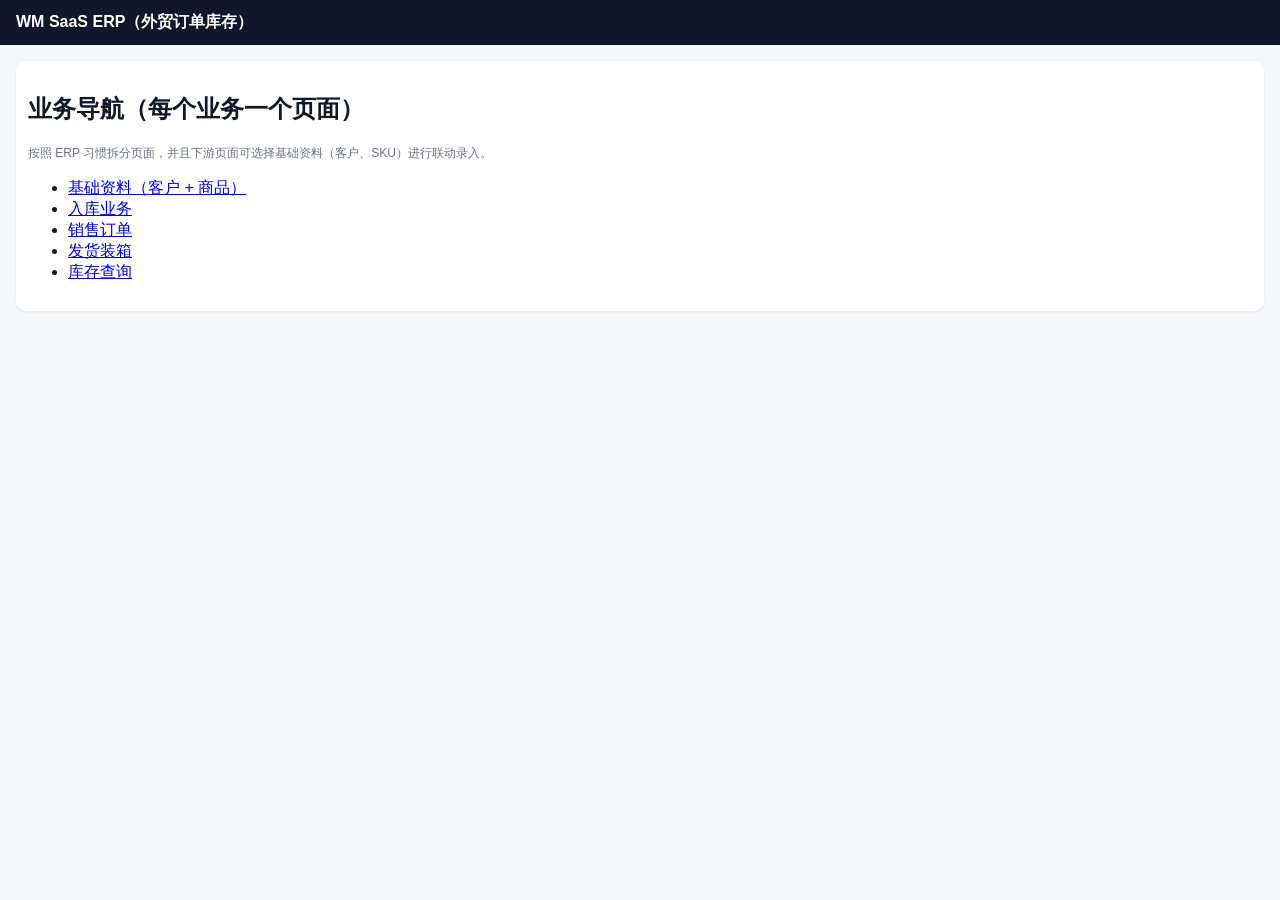
<file: frontend/index.html>
<!doctype html><html lang="zh-CN"><head><meta charset="UTF-8"><meta name="viewport" content="width=device-width,initial-scale=1"><title>WM SaaS ERP</title><link rel="stylesheet" href="./style.css"></head><body>
<div class="top"><strong>WM SaaS ERP（外贸订单库存）</strong></div>
<div class="wrap">
  <div class="card">
    <h2>业务导航（每个业务一个页面）</h2>
    <p class="hint">按照 ERP 习惯拆分页面，并且下游页面可选择基础资料（客户、SKU）进行联动录入。</p>
    <ul>
      <li><a href="./pages/base-data.html">基础资料（客户 + 商品）</a></li>
      <li><a href="./pages/receipt.html">入库业务</a></li>
      <li><a href="./pages/order.html">销售订单</a></li>
      <li><a href="./pages/shipment.html">发货装箱</a></li>
      <li><a href="./pages/inventory.html">库存查询</a></li>
    </ul>
  </div>
</div>
</body></html>
</file>
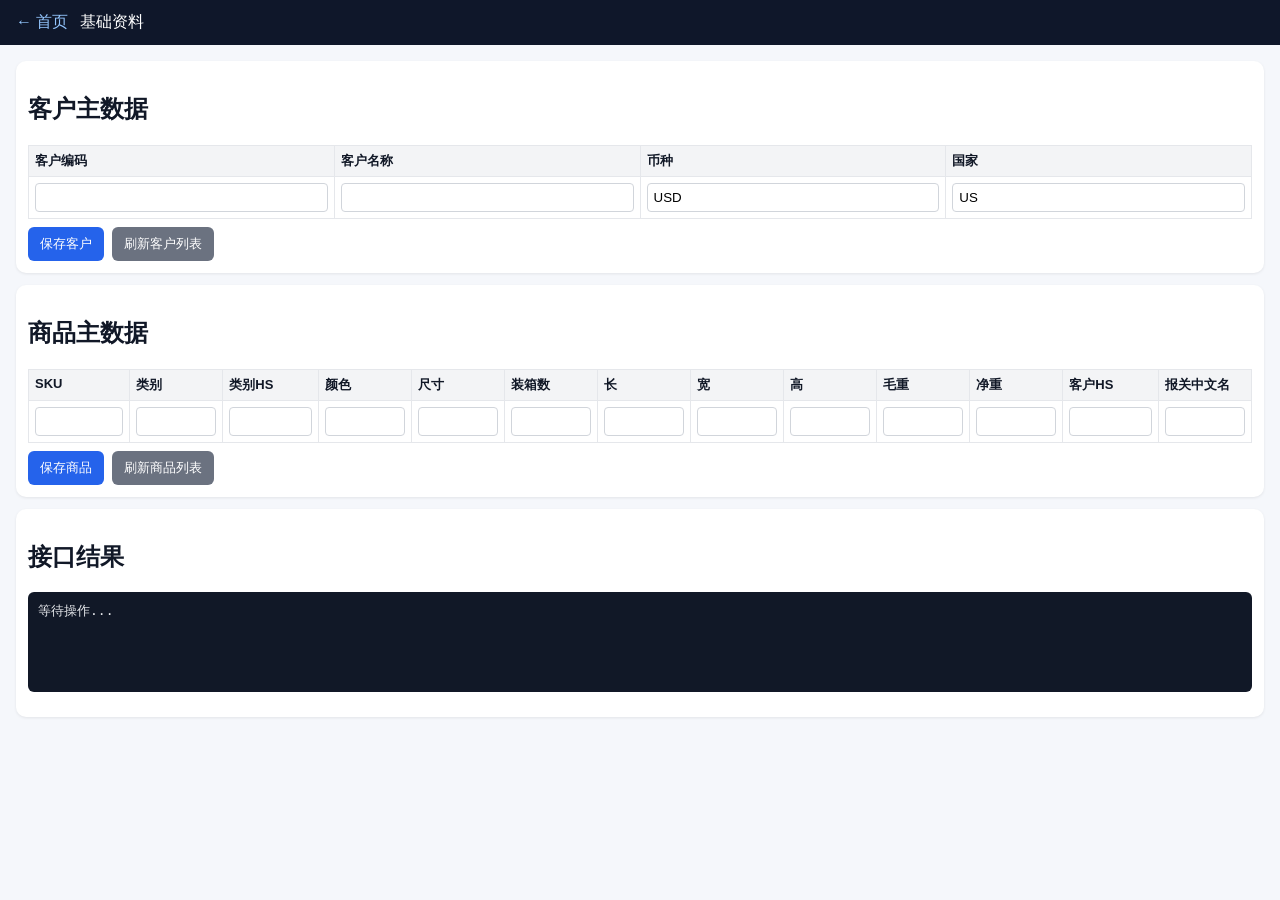
<file: frontend/pages/base-data.html>
<!doctype html><html lang="zh-CN"><head><meta charset="UTF-8"><meta name="viewport" content="width=device-width,initial-scale=1"><title>基础资料</title><link rel="stylesheet" href="../style.css"></head><body>
<div class="top"><a href="../index.html">← 首页</a>基础资料</div>
<div class="wrap">
  <div class="card">
    <h2>客户主数据</h2>
    <table><thead><tr><th>客户编码</th><th>客户名称</th><th>币种</th><th>国家</th></tr></thead><tbody><tr>
      <td><input id="customer_code"></td><td><input id="customer_name"></td><td><input id="currency" value="USD"></td><td><input id="country" value="US"></td>
    </tr></tbody></table>
    <div class="actions"><button onclick="saveCustomer()">保存客户</button><button class="secondary" onclick="loadCustomers()">刷新客户列表</button></div>
    <div id="customersTable"></div>
  </div>

  <div class="card">
    <h2>商品主数据</h2>
    <table><thead><tr><th>SKU</th><th>类别</th><th>类别HS</th><th>颜色</th><th>尺寸</th><th>装箱数</th><th>长</th><th>宽</th><th>高</th><th>毛重</th><th>净重</th><th>客户HS</th><th>报关中文名</th></tr></thead>
    <tbody><tr>
      <td><input id="sku"></td><td><input id="category_name"></td><td><input id="category_hs_code"></td><td><input id="color"></td><td><input id="size"></td>
      <td><input id="pack" type="number"></td><td><input id="len" type="number" step="0.01"></td><td><input id="wid" type="number" step="0.01"></td><td><input id="hei" type="number" step="0.01"></td>
      <td><input id="gross" type="number" step="0.01"></td><td><input id="net" type="number" step="0.01"></td><td><input id="customer_hs_code"></td><td><input id="customs_cn_name"></td>
    </tr></tbody></table>
    <div class="actions"><button onclick="saveProduct()">保存商品</button><button class="secondary" onclick="loadProducts()">刷新商品列表</button></div>
    <div id="productsTable"></div>
  </div>

  <div class="card"><h2>接口结果</h2><pre id="result">等待操作...</pre></div>
</div>
<script src="../app.js"></script>
<script>
const {api,renderTable}=window.WM;
function v(id){return document.getElementById(id).value.trim()}
function n(id){return Number(document.getElementById(id).value)}
async function saveCustomer(){await api('/api/customers',{method:'POST',body:JSON.stringify({customer_code:v('customer_code'),customer_name:v('customer_name'),currency:v('currency'),country:v('country')})});await loadCustomers();}
async function saveProduct(){await api('/api/products',{method:'POST',body:JSON.stringify({sku:v('sku'),category_name:v('category_name'),category_hs_code:v('category_hs_code'),color:v('color'),size:v('size'),default_packing_qty:n('pack'),carton_length_cm:n('len'),carton_width_cm:n('wid'),carton_height_cm:n('hei'),standard_gross_weight_kg:n('gross'),standard_net_weight_kg:n('net'),customer_hs_code:v('customer_hs_code'),customs_cn_name:v('customs_cn_name')})});await loadProducts();}
async function loadCustomers(){const rows=await api('/api/customers');renderTable('customersTable',['id','customer_code','customer_name','currency','country'],rows)}
async function loadProducts(){const rows=await api('/api/products');renderTable('productsTable',['sku','category_name','color','size','default_packing_qty','customer_hs_code'],rows)}
loadCustomers();loadProducts();
</script>
</body></html>
</file>
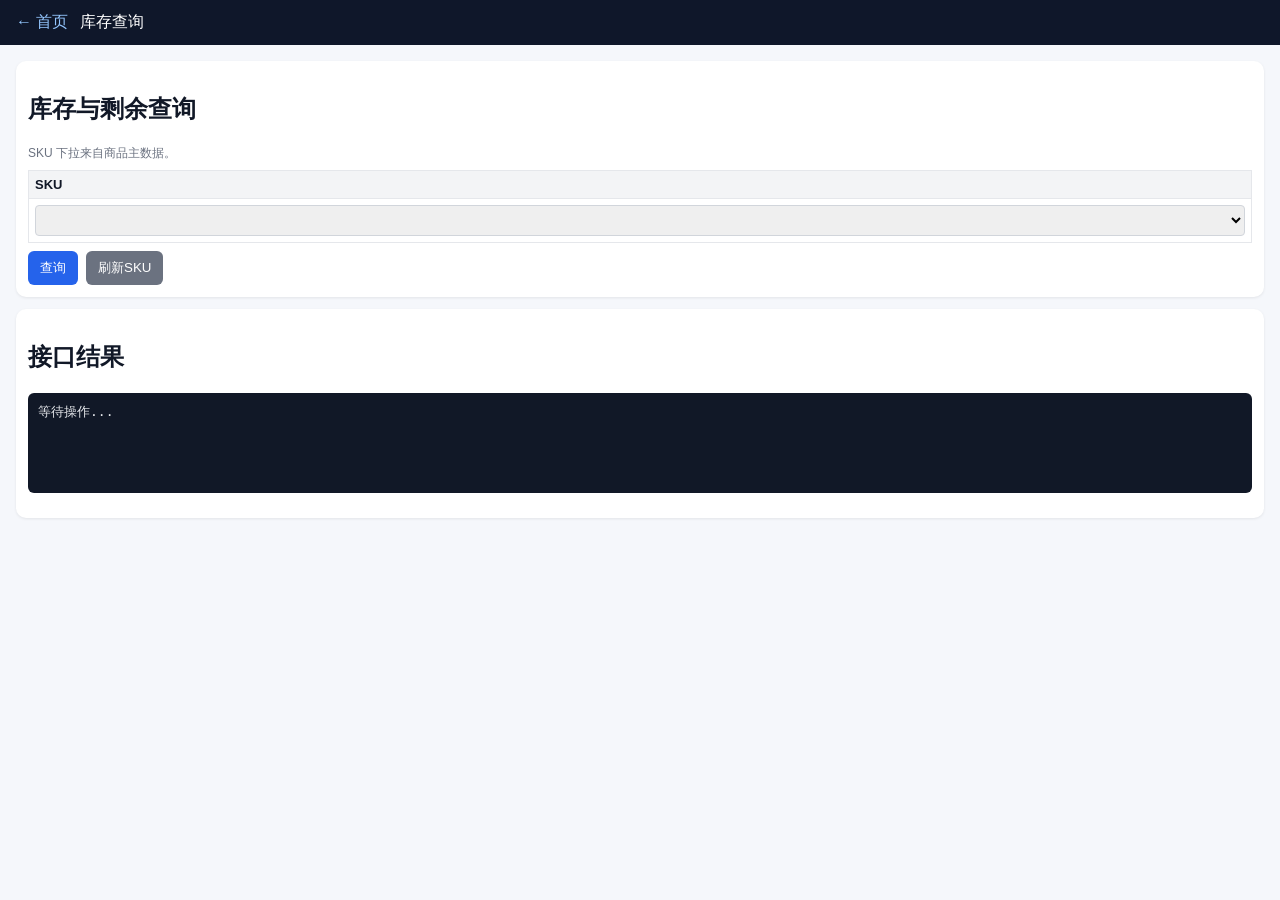
<file: frontend/pages/inventory.html>
<!doctype html><html lang="zh-CN"><head><meta charset="UTF-8"><meta name="viewport" content="width=device-width,initial-scale=1"><title>库存查询</title><link rel="stylesheet" href="../style.css"></head><body>
<div class="top"><a href="../index.html">← 首页</a>库存查询</div>
<div class="wrap"><div class="card"><h2>库存与剩余查询</h2><div class="hint">SKU 下拉来自商品主数据。</div>
<table><thead><tr><th>SKU</th></tr></thead><tbody><tr><td><select id="skuSelect"></select></td></tr></tbody></table>
<div class="actions"><button onclick="queryInventory()">查询</button><button class="secondary" onclick="loadSkuOptions()">刷新SKU</button></div>
</div><div class="card"><h2>接口结果</h2><pre id="result">等待操作...</pre></div></div>
<script src="../app.js"></script>
<script>
const {api,fetchProducts,fillSelect}=window.WM;
async function loadSkuOptions(){const rows=await fetchProducts();fillSelect('skuSelect',rows,'sku','sku')}
async function queryInventory(){const sku=document.getElementById('skuSelect').value;await api(`/api/inventory/summary/${encodeURIComponent(sku)}`)}
loadSkuOptions();
</script>
</body></html>
</file>
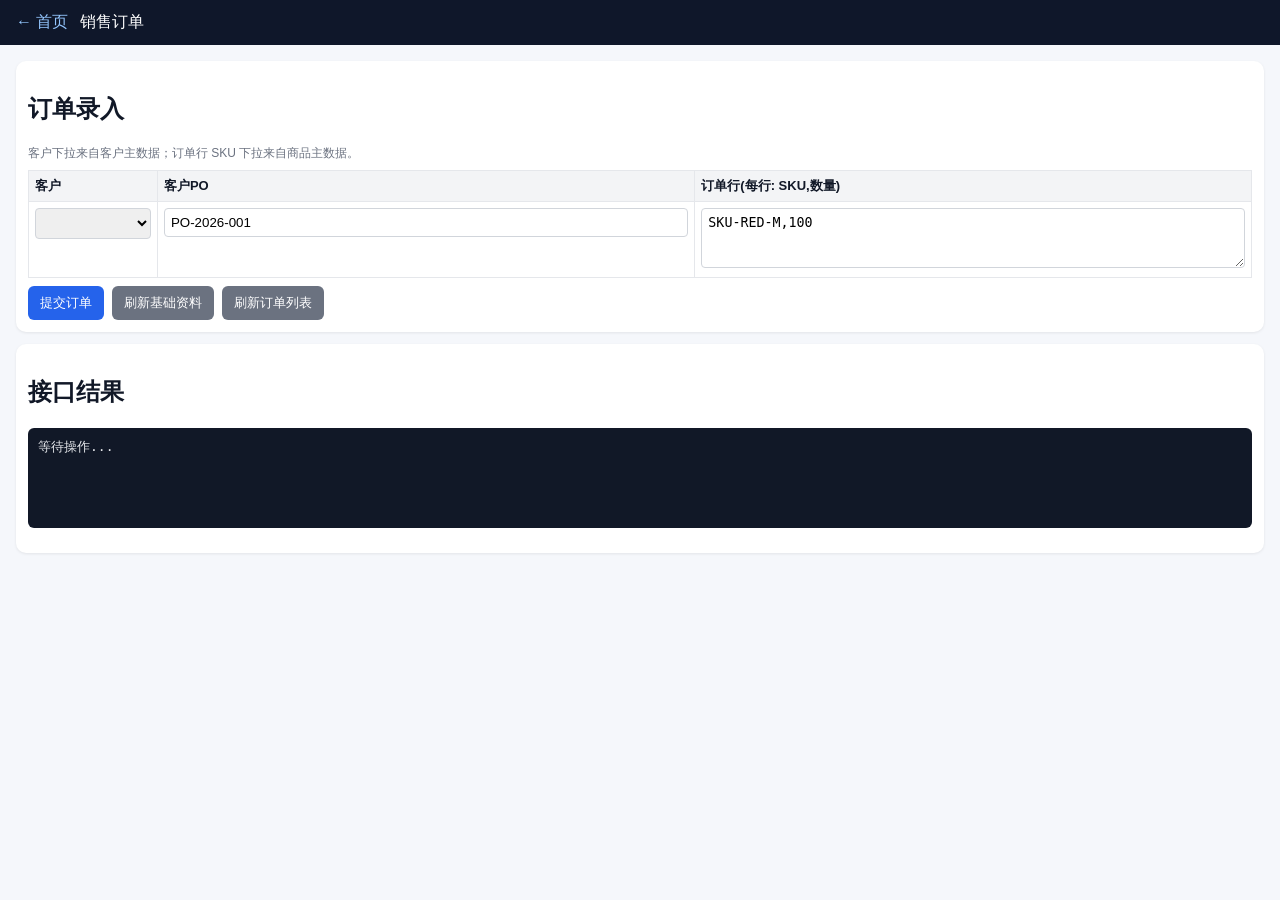
<file: frontend/pages/order.html>
<!doctype html><html lang="zh-CN"><head><meta charset="UTF-8"><meta name="viewport" content="width=device-width,initial-scale=1"><title>销售订单</title><link rel="stylesheet" href="../style.css"></head><body>
<div class="top"><a href="../index.html">← 首页</a>销售订单</div>
<div class="wrap"><div class="card"><h2>订单录入</h2><div class="hint">客户下拉来自客户主数据；订单行 SKU 下拉来自商品主数据。</div>
<table><thead><tr><th>客户</th><th>客户PO</th><th>订单行(每行: SKU,数量)</th></tr></thead><tbody><tr>
<td><select id="customerSelect"></select></td><td><input id="customer_po" value="PO-2026-001"></td><td><textarea id="lines">SKU-RED-M,100</textarea></td>
</tr></tbody></table>
<div class="actions"><button onclick="submitOrder()">提交订单</button><button class="secondary" onclick="loadRefs()">刷新基础资料</button><button class="secondary" onclick="loadOrders()">刷新订单列表</button></div>
<div id="ordersTable"></div></div>
<div class="card"><h2>接口结果</h2><pre id="result">等待操作...</pre></div></div>
<script src="../app.js"></script>
<script>
const {api,fetchCustomers,fetchOrders,fillSelect,renderTable}=window.WM;
function parseLines(){return document.getElementById('lines').value.split('\n').map(x=>x.trim()).filter(Boolean).map(line=>{const [sku,qty]=line.split(',').map(s=>s.trim());return {sku,qty:Number(qty)}})}
async function loadRefs(){const customers=await fetchCustomers();fillSelect('customerSelect',customers,'id','customer_name')}
async function submitOrder(){await api('/api/orders',{method:'POST',body:JSON.stringify({customer_id:Number(document.getElementById('customerSelect').value),customer_po:document.getElementById('customer_po').value.trim(),lines:parseLines()})});await loadOrders();}
async function loadOrders(){const rows=await fetchOrders();renderTable('ordersTable',['id','customer_name','customer_po','created_at'],rows)}
loadRefs();loadOrders();
</script>
</body></html>
</file>
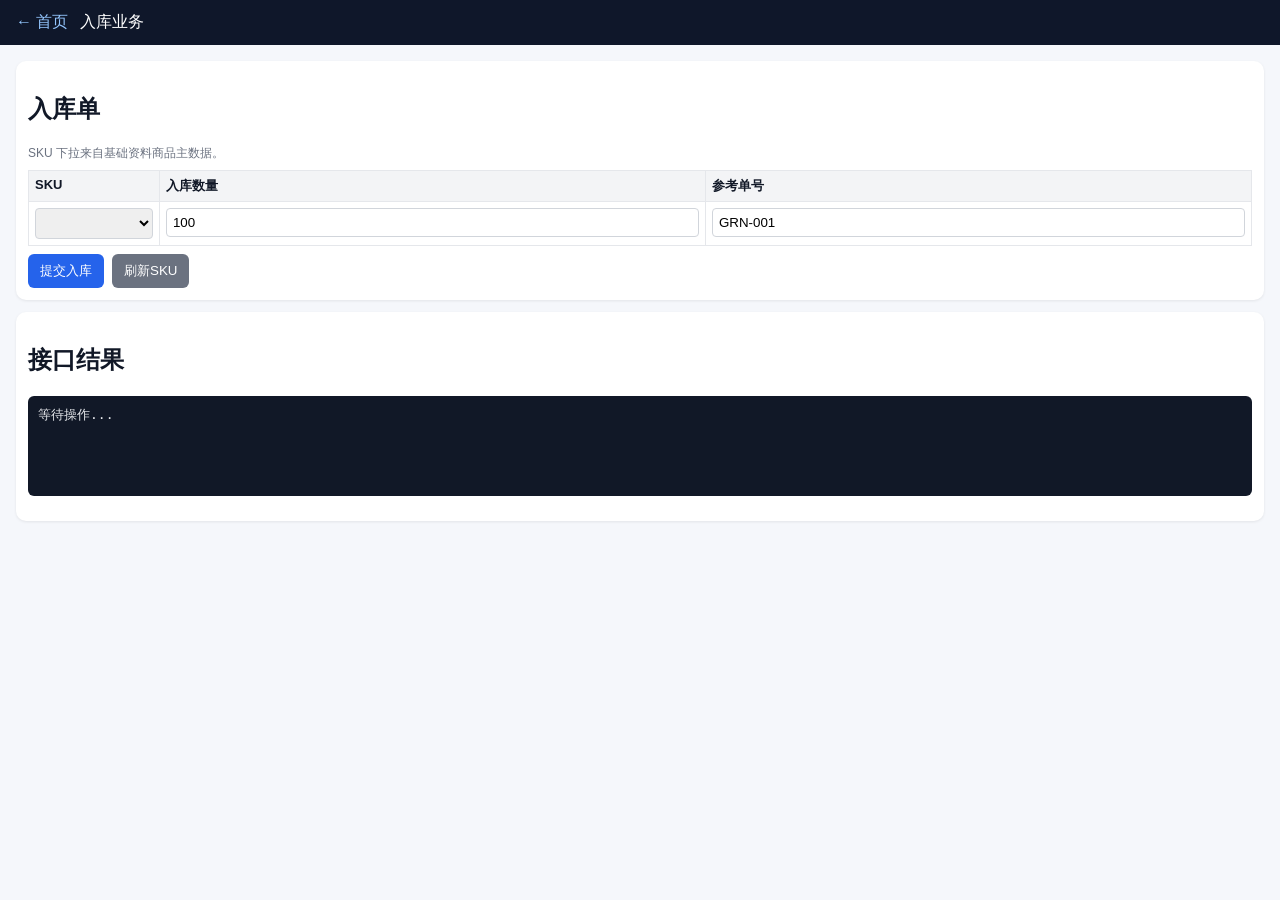
<file: frontend/pages/receipt.html>
<!doctype html><html lang="zh-CN"><head><meta charset="UTF-8"><meta name="viewport" content="width=device-width,initial-scale=1"><title>入库业务</title><link rel="stylesheet" href="../style.css"></head><body>
<div class="top"><a href="../index.html">← 首页</a>入库业务</div>
<div class="wrap"><div class="card"><h2>入库单</h2><div class="hint">SKU 下拉来自基础资料商品主数据。</div>
<table><thead><tr><th>SKU</th><th>入库数量</th><th>参考单号</th></tr></thead><tbody><tr>
<td><select id="skuSelect"></select></td><td><input id="qty" type="number" value="100"></td><td><input id="reference_no" value="GRN-001"></td>
</tr></tbody></table>
<div class="actions"><button onclick="submitReceipt()">提交入库</button><button class="secondary" onclick="loadSkuOptions()">刷新SKU</button></div>
</div><div class="card"><h2>接口结果</h2><pre id="result">等待操作...</pre></div></div>
<script src="../app.js"></script>
<script>
const {api,fetchProducts,fillSelect}=window.WM;
async function loadSkuOptions(){const rows=await fetchProducts();fillSelect('skuSelect',rows,'sku','sku')}
async function submitReceipt(){await api('/api/inventory/receipt',{method:'POST',body:JSON.stringify({sku:document.getElementById('skuSelect').value,qty:Number(document.getElementById('qty').value),reference_no:document.getElementById('reference_no').value.trim()})})}
loadSkuOptions();
</script>
</body></html>
</file>
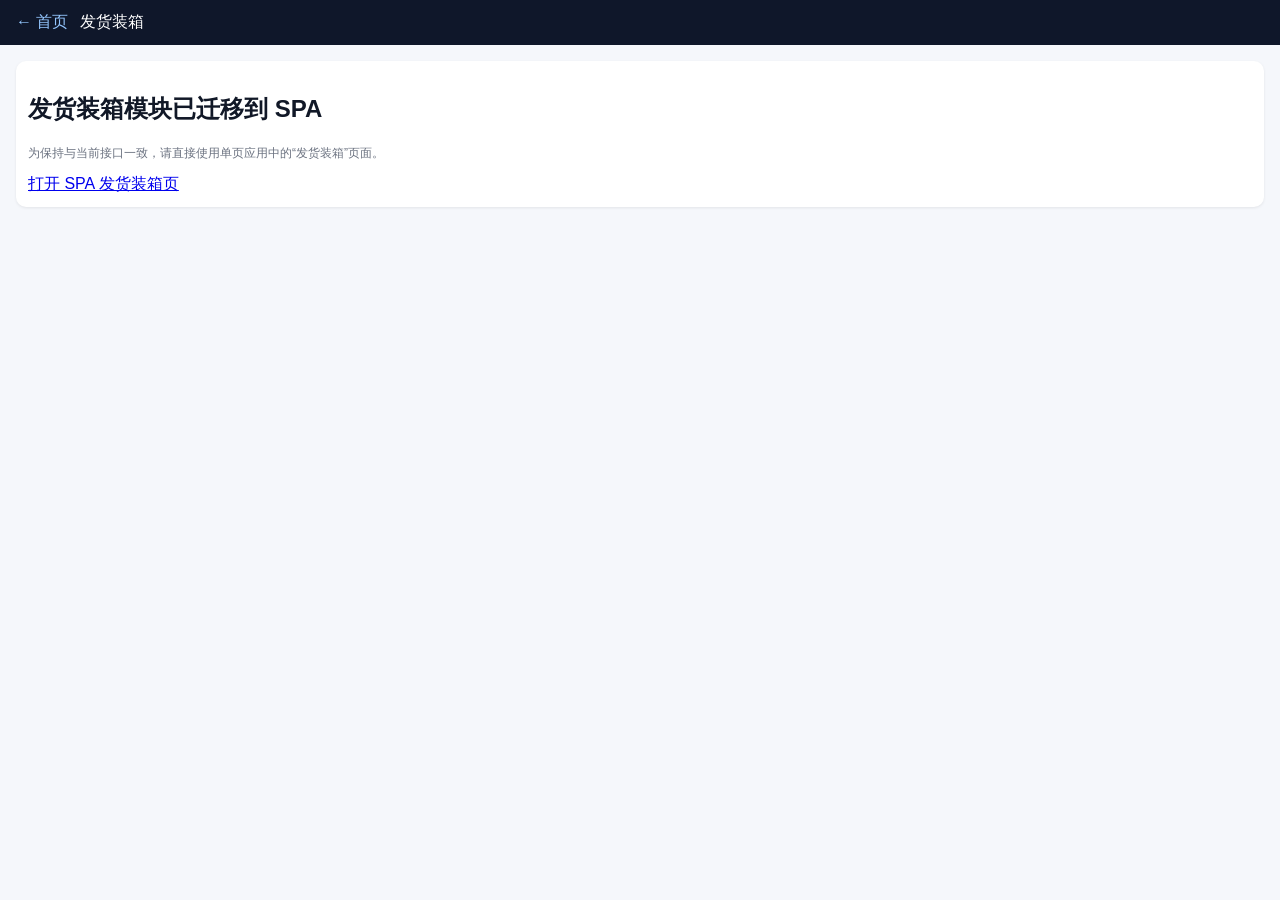
<file: frontend/pages/shipment.html>
<!doctype html>
<html lang="zh-CN">
<head>
  <meta charset="UTF-8">
  <meta name="viewport" content="width=device-width,initial-scale=1">
  <title>发货装箱</title>
  <link rel="stylesheet" href="../style.css">
</head>
<body>
  <div class="top"><a href="../index.html">← 首页</a>发货装箱</div>
  <div class="wrap">
    <div class="card">
      <h2>发货装箱模块已迁移到 SPA</h2>
      <p class="hint">为保持与当前接口一致，请直接使用单页应用中的“发货装箱”页面。</p>
      <div class="actions">
        <a class="button" href="../spa.html#/shipment">打开 SPA 发货装箱页</a>
      </div>
    </div>
  </div>
</body>
</html>
</file>
<file: frontend/style.css>
body{font-family:Arial,sans-serif;margin:0;background:#f5f7fb;color:#111827}
.top{background:#0f172a;color:#fff;padding:12px 16px}
.top a{color:#93c5fd;text-decoration:none;margin-right:12px}
.wrap{max-width:1280px;margin:16px auto;padding:0 16px}
.card{background:#fff;border-radius:10px;box-shadow:0 1px 3px rgba(0,0,0,.08);padding:12px;margin-bottom:12px}
.hint{color:#6b7280;font-size:12px}
table{width:100%;border-collapse:collapse;font-size:13px;margin-top:8px}
th,td{border:1px solid #e5e7eb;padding:6px;vertical-align:top}th{background:#f3f4f6;text-align:left}
input,select,textarea{width:100%;box-sizing:border-box;padding:6px;border:1px solid #d1d5db;border-radius:4px}
textarea{min-height:60px}
.actions{display:flex;gap:8px;flex-wrap:wrap;margin-top:8px}
button{background:#2563eb;color:#fff;border:0;border-radius:6px;padding:8px 12px;cursor:pointer}
button.secondary{background:#6b7280}
pre{background:#111827;color:#e5e7eb;padding:10px;border-radius:6px;min-height:80px;overflow:auto}
</file>
